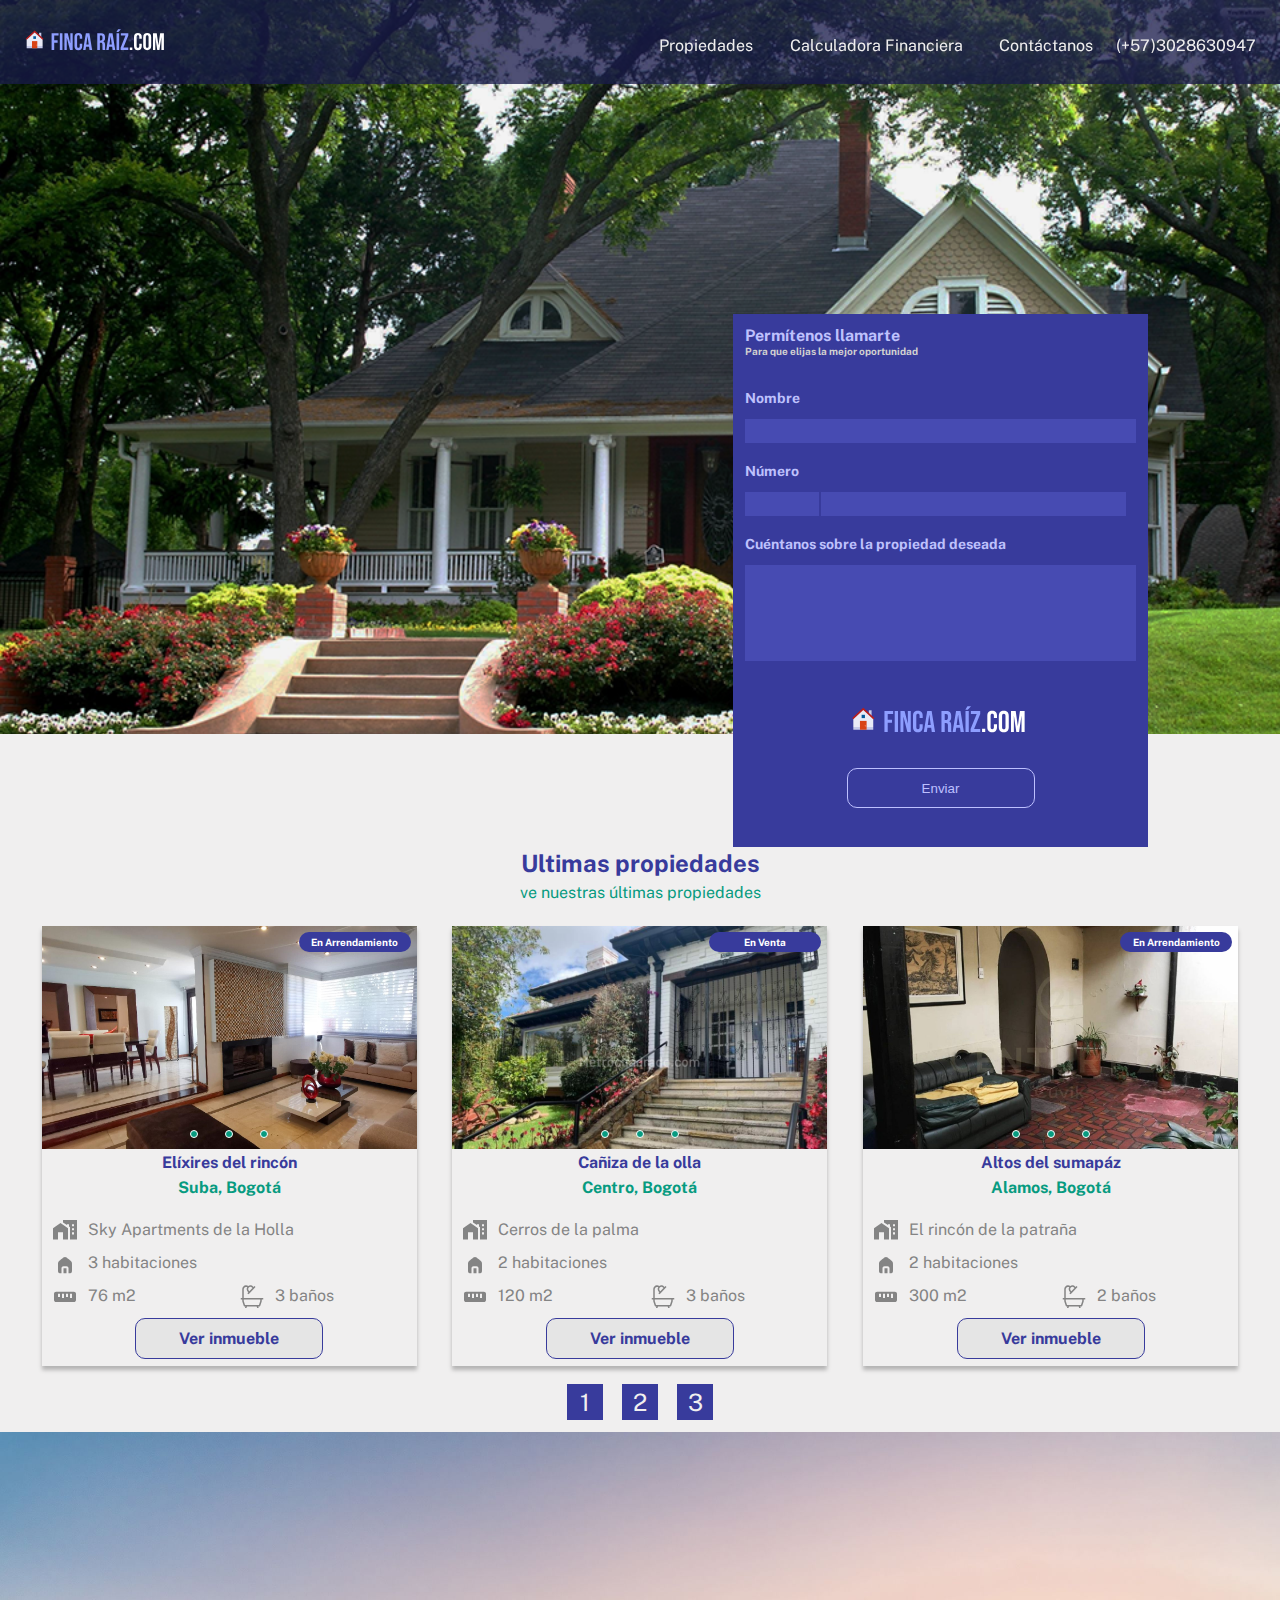
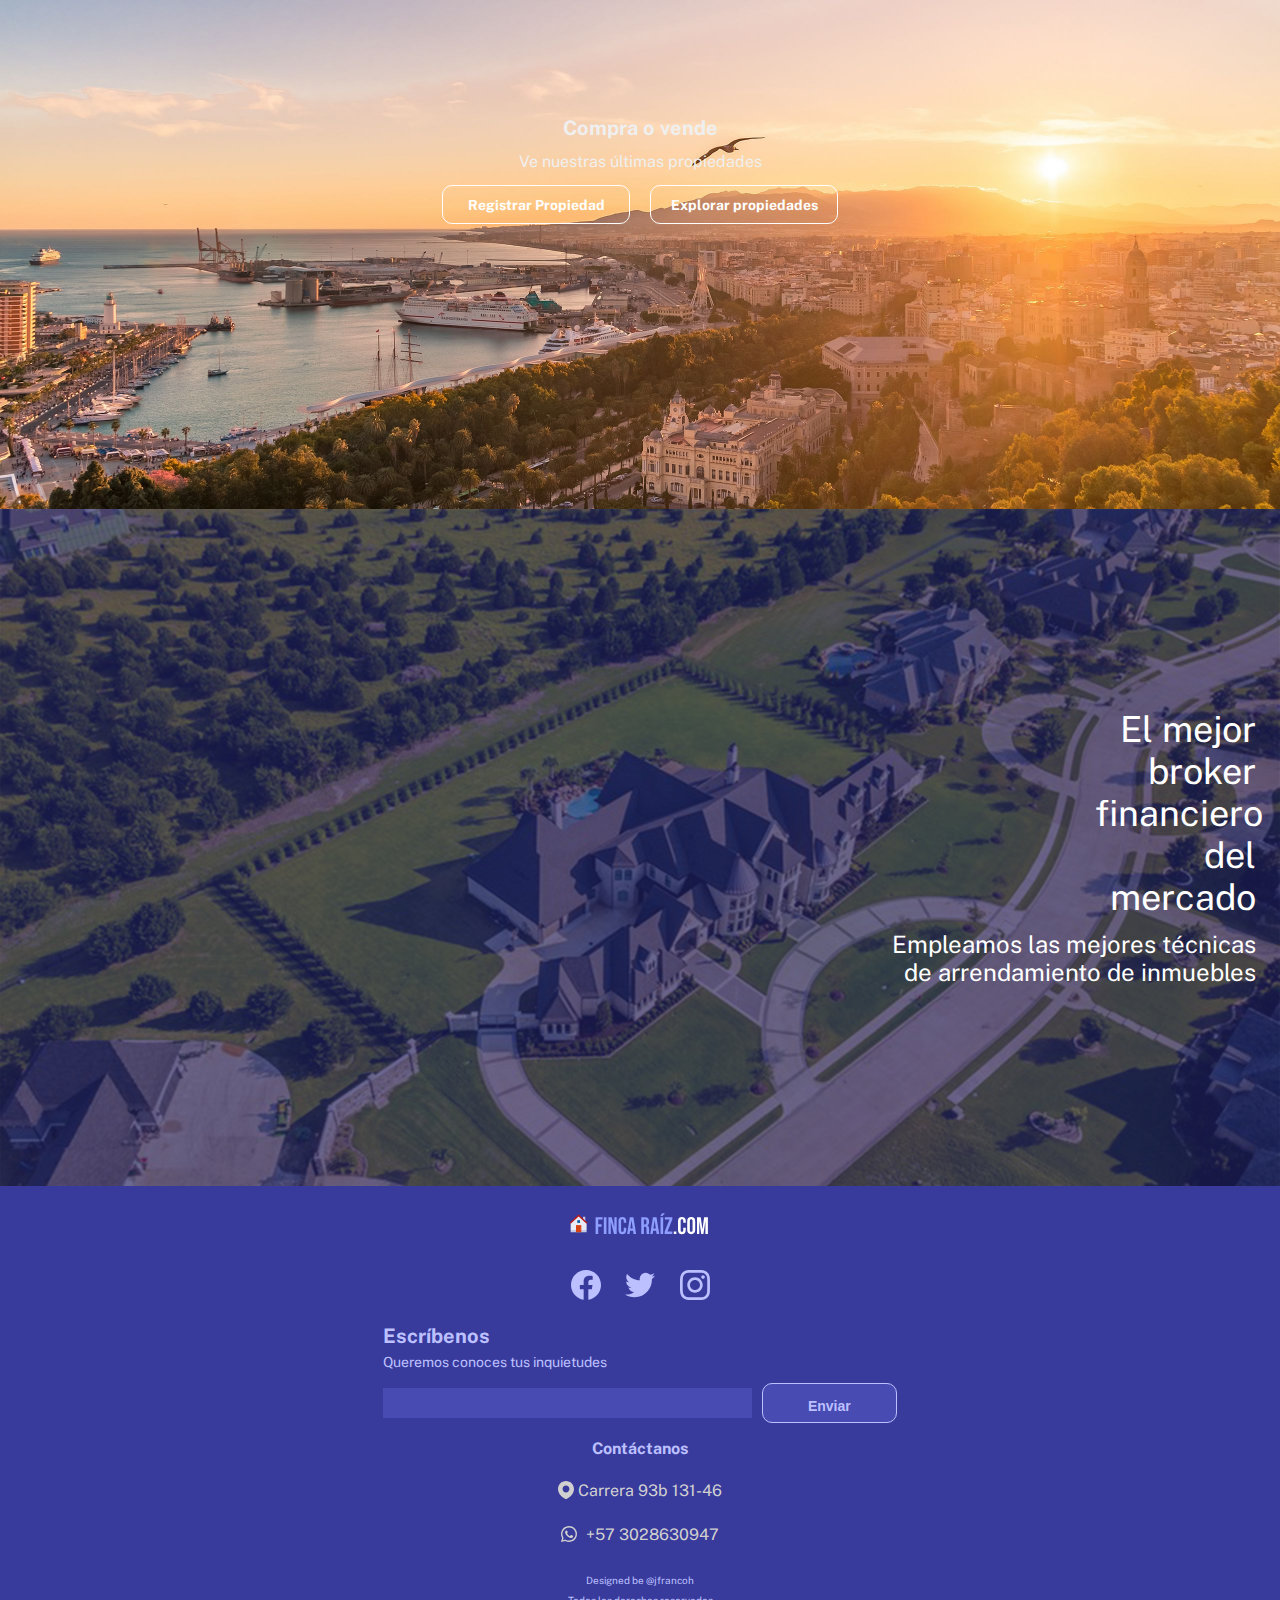
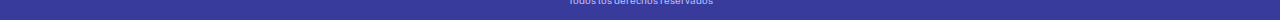
<file: index.html>
<!DOCTYPE html>
<html lang="en">
<head>
  <meta charset="UTF-8">
  <meta http-equiv="X-UA-Compatible" content="IE=edge">
  <meta name="viewport" content="width=device-width, initial-scale=1.0">
  <link rel="stylesheet" type="text/css" href="./styles.css" />
  <link rel="stylesheet" type="text/css" href="./tablet.css" media="(min-width: 768px)"/>
  <link rel="stylesheet" type="text/css" href="./laptops.css" media="(min-width: 1280px)"/>
  <title>Finca Raiz.com</title>
</head>
<body>
  <div class="hero__container">
  <sesction class="hero">
    <div class="hero-menu-burguer" id="hero-menu-burguer">
      <div class="first-line" id="first-line"></div>
      <div class="second-line" id="second-line"></div>
      <div class="third-line" id="third-line"></div>
    </div>
  </sesction>
  <section class="form-contact">
    <h3 class="h3-bold-title">Permítenos llamarte</h3>
    <p class="p-small-bold p-small-form">Para que elijas la mejor oportunidad</p>
    <form action="/" class="form-contact-form">
      <label class="form-contact-name" for="name">
        <span class="p-medium-bold">Nombre</span>
        <input class="form-name-input" type="text" id="name" name="name" autocomplete="name"/>
      </label>
      <label class="form-contact-number" for="number">
        <span class="p-medium-bold form-number-description">Número</span>
        <input class="form-number-first" type="number" id="number-first" name="extention-number" autocomplete="extention-number"/>
        <input class="form-number-second" type="number" id="number-second" name="principal-number" autocomplete="principal-number"/>
      </label>
      <label class="form-contact-description" for="tellus">
        <span class="p-medium-bold">Cuéntanos sobre la propiedad deseada</span>
        <input type="textarea" class="form-contact-textarea" name="tellus" autocomplete="tellus"/>
      </label>
      <img class="form-contact-logo" src="./assets/icons/icon-finca-raiz.svg" />
      <button type="submit" class="submit-button-form">Enviar</button>
    </form>
  </section>
  <header class="header" id="header-home">
    <a href="https://juan1988-tech.github.io/js-ecommerce-fincaraiz/">
      <img class="header__logo" src="./assets/icons/icon-finca-raiz.svg"/>
    </a>
    <ul class="ul__list">
      <li>
        <a href="https://juan1988-tech.github.io/js-ecommerce-fincaraiz/" class="ul__list-ancle"><span class="header__home"></span> <p>Propiedades</p></a>
      </li>
      <li>
        <a href="./financial-calculator/index.html"  class="ul__list-ancle"><span class="header__calculator"></span> <p>Calculadora Financiera</p></a>
      </li>
      <li>
        <a href="https://juan1988-tech.github.io/js-ecommerce-fincaraiz/" class="ul__list-ancle"><span class="header__email"></span> <p>Contáctanos</p></a>
      </li>
      <li>
        <a href="https://juan1988-tech.github.io/js-ecommerce-fincaraiz/" class="ul__list-ancle"><span class="header__cellphone"></span> <p>(+57)3028630947</p></a>
      </li>
    </ul>
  </header>
</div> 
  <section class="last-properties">
    <h2 class="h2-bold-title last-properties-title">Ultimas propiedades</h2>
    <p class="p-medium-regular last-properties-subtitle">ve nuestras últimas propiedades</p>
    <!-- primera casa -->
    <article id="last-properties-container" class="last-properties-container">
      <section class="last-property" id="home-1">
        <article class="salesStateContainer">
          <p class="p-salesSate" id="p-sales-state-1"></p>
        </article>
       <article class="carousel-container">
        <article class="principal-home-carousel" id="principal-home-carousel-1">
          <div class="principal-home-image" id="home-1-image-1"></div>
          <div class="principal-home-image" id="home-1-image-2"></div>
          <div class="principal-home-image" id="home-1-image-3"></div>
        </article>
       </article> 
       <article class="points-nabvar-home" id="points-nabvar-home">
        <div class="point-nabvar-home" id="first-green-button" onclick="firstGreenButton('principal-home-carousel-1')"></div>
        <div class="point-nabvar-home" id="second-green-button" onclick="secondGreenButton('principal-home-carousel-1')"></div>
        <div class="point-nabvar-home" id="third-green-button" onclick="thirdGreenButton('principal-home-carousel-1')"></div>
      </article>
      <h3 class="last-properties-title h3-bold-title" id="last-properties-title-1"></h3>
      <h4 class="last-properties-subtitle p-medium-bold" id="last-properties-subtitle-1"></h4>
      <article class="last-property-description">
          <span class="property-name-logo"></span>
          <p class="property-name-p p-medium-regular" id="property-name-p-1"></p>
          <span class="property-bedrooms-logo"></span>
          <p class="property-bedrooms-p p-medium-regular" id="property-bedrooms-p-1"></p>
          <span class="property-measure-logo"></span>
          <p class="property-measure-p p-medium-regular" id="property-measure-p-1"></p>
          <span class="property-bathrooms-logo"></span>
          <p class="property-bathrooms-p p-medium-regular" id="property-bathrooms-p-1"></p>
      </article>
      <a class="button-action-cellphone" href="./houses/elixires-del-rincon.html">Ver inmueble</a>
      </section>
      <!-- segunda casa -->
      <section class="last-property" id="home-2">
        <article class="salesStateContainer">
          <p class="p-salesSate" id="p-sales-state-2"></p>
        </article>
        <article class="carousel-container">
          <article class="principal-home-carousel" id="principal-home-carousel-2">
            <div class="principal-home-image" id="home-2-image-1"></div>
            <div class="principal-home-image" id="home-2-image-2"></div>
            <div class="principal-home-image" id="home-2-image-3"></div>
          </article>
        </article>
        <article class="points-nabvar-home" id="points-nabvar-home">
          <div class="point-nabvar-home" id="first-green-button" onclick="firstGreenButton('principal-home-carousel-2')"></div>
          <div class="point-nabvar-home" id="second-green-button" onclick="secondGreenButton('principal-home-carousel-2')"></div>
          <div class="point-nabvar-home" id="third-green-button" onclick="thirdGreenButton('principal-home-carousel-2')"></div>
        </article>
        <h3 class="last-properties-title h3-bold-title" id="last-properties-title-2"></h3>
        <h4 class="last-properties-subtitle p-medium-bold" id="last-properties-subtitle-2"></h4>
        <article class="last-property-description">
          <span class="property-name-logo"></span>
          <p class="property-name-p p-medium-regular" id="property-name-p-2"></p>
          <span class="property-bedrooms-logo"></span>
          <p class="property-bedrooms-p p-medium-regular" id="property-bedrooms-p-2"></p>
          <span class="property-measure-logo"></span>
          <p class="property-measure-p p-medium-regular" id="property-measure-p-2"></p>
          <span class="property-bathrooms-logo"></span>
          <p class="property-bathrooms-p p-medium-regular" id="property-bathrooms-p-2"></p>
        </article>
        <a class="button-action-cellphone" href="./houses/canniza-de-la-olla.html">Ver inmueble</a>
      </section>
      <!-- tercera casa -->
      <section class="last-property" id="home-3">
        <article class="salesStateContainer">
          <p class="p-salesSate" id="p-sales-state-3"></p>
        </article>
        <article class="carousel-container">
          <article class="principal-home-carousel" id="principal-home-carousel-3">
            <div class="principal-home-image" id="home-3-image-1"></div>
            <div class="principal-home-image" id="home-3-image-2"></div>
            <div class="principal-home-image" id="home-3-image-3"></div>
          </article>
        </article>
        <article class="points-nabvar-home" id="points-nabvar-home">
          <div class="point-nabvar-home" id="first-green-button" onclick="firstGreenButton('principal-home-carousel-3')"></div>
          <div class="point-nabvar-home" id="second-green-button" onclick="secondGreenButton('principal-home-carousel-3')"></div>
          <div class="point-nabvar-home" id="third-green-button" onclick="thirdGreenButton('principal-home-carousel-3')"></div>
        </article>
        <h3 class="last-properties-title h3-bold-title" id="last-properties-title-3"></h3>
        <h4 class="last-properties-subtitle p-medium-bold" id="last-properties-subtitle-3"></h4>
        <article class="last-property-description">
          <span class="property-name-logo"></span>
          <p class="property-name-p p-medium-regular" id="property-name-p-3"></p>
          <span class="property-bedrooms-logo"></span>
          <p class="property-bedrooms-p p-medium-regular" id="property-bedrooms-p-3"></p>
          <span class="property-measure-logo"></span>
          <p class="property-measure-p p-medium-regular" id="property-measure-p-3"></p>
          <span class="property-bathrooms-logo"></span>
          <p class="property-bathrooms-p p-medium-regular" id="property-bathrooms-p-3"></p>
        </article>
        <a class="button-action-cellphone" href="./houses/altos-de-sumapaz.html">Ver inmueble</a>
      </section>
    </article>
    <article class="indexHouses"> 
      <a class="h2-regular-title">1</a>
      <a class="h2-regular-title">2</a>
      <a class="h2-regular-title">3</a>
  </article>
  </section>
  <section class="explore-properties">
    <article>
      <h1 class="h3-bold-title">Compra o vende</h1>
      <p>Ve nuestras últimas propiedades</p>
      <div class="explore-properties-buttons">
        <a>
          <span>Registrar Propiedad</span> 
         </a>
         <a>
           <span>Explorar propiedades</span>
         </a>
      </div>
    </article>
  </section>
  <section class="advertising-section">
    <h2 class="h2-regular-title">El mejor broker financiero del mercado</h2>
    <p>Empleamos las mejores técnicas de arrendamiento de inmuebles</p>
  </section>
  <footer class="footer">
    <figure class="logo-container">
      <img 
      alt="finca-raiz.com" 
      src="./assets/icons/icon-finca-raiz.svg"
      class="logo__finca-raiz"
      />
    </figure>
    <section class="social__media-container">
      <a class="social-media facebook"></a>
      <a class="social-media twitter"></a>
      <a class="social-media instagram"></a>
    </section>
    <form class="footer-form" action="/"> 
      <label for="email">
        <h3 class="footer-label-h3 h3-bold-title">Escríbenos</h3> 
        <p class="footer-label-p">Queremos conoces tus inquietudes</p>
      </label> 
      <section class="form-inputs"> 
        <input type="text"  class="footer__form-input" name="email" id="email"/>
        <button type="button" class="footer__form-button">Enviar</button>
      </section>
    </form>
    <section class="footer-contact">
      <h1>Contáctanos</h1>
      <article class="footer-location">
       <div class="footer-location-item"> <span class="location location-direction"></span> <p class="p-medium-regular"> Carrera 93b 131-46</p></div> 
       <div class="footer-location-item"> <span class="location location-cellphone"></span> <p class="p-medium-regular"> +57 3028630947</p></div> 
      </article>
      <p class="footer-author p-small-regular">Designed be @jfrancoh</p>
      <p class="footer-rights p-small-regular">Todos los derechos reservados</p>
    </section>
  </footer>
  <script src="./styles.js"></script>
  <script src="./scripts.js"></script>
</body>
</html>
</file>
<file: styles.css>
@import url('https://fonts.googleapis.com/css2?family=Public+Sans:wght@300;400;500;700&display=swap');

:root{
  --dark-purple:  #383B9C;
  --medium-purple: #6B71F2;
  --light-purple: #BEC1FC;
  --light-purple-font: #BDC0FF;
  --green-subtitle: #079B80;
  --dark-gray-form: #848484;
  --light-medium-gray: #E5E5E5;
  --light-gray:#F0EFEF;
  --medium-gray: #D1D0D0;
  --white: #fff;
  --purple-background-form: #474BB2;
  --p-small: 10px;
  --p-medium: 14px;
  --p: 16px;
  --h3: 16px;
  --h2: 20px;
  --h1: 24px;
  --h1-large: 36px;
}

*{
  margin: 0px;
  padding: 0px;
  box-sizing: border-box;
}

html{
  font-size: .625rem;
  font-family: 'Public Sans', sans-serif;
}

body{
  background: var(--light-gray);
}


.h3-bold-title{
  font-size: var(--h3);
  font-weight: 700;
}

.h2-bold-title{
  font-size: var(--h2);
  font-weight: 700;
}

.h2-regular-title{
  font-size: var(--h2);
  font-weight: 400
}
.p-small-bold{
  font-size: var(--p-small);
  font-weight: 700;
}

.p-small-regular{
  font-size: var(--p-small);
  font-weight: 400;
}
.p-medium-bold{
  font-size: var(--p-medium);
  font-weight: 700;
}


.p-medium-regular{
  font-size: var(--p-medium);
  font-weight: 400;
}

/*header*/
.header{
  background: var(--dark-purple);
  color: var(--light-gray);
  height: 57.8rem;
  display: flex;
  flex-direction: column;
  align-items: center;
  font-size: var(--p);
  font-weight: 400;
  position: absolute;
  z-index: 1;
  top: 0;
  left: -100%;
  width: 100%;
  transform: translateX(0%);
  transition-duration: 1s;
  transition-timing-function: linear;
}

.header-1{
  background: var(--dark-purple);
  color: var(--light-gray);
  height: 57.8rem;
  display: flex;
  flex-direction: column;
  align-items: center;
  font-size: var(--p);
  font-weight: 400;
  position: absolute;
  z-index: 1;
  top: 0;
  width: 100%;
  transform: translateX(100%);
  transition-duration: 1s;
  transition-timing-function: linear;
}

.header .header__logo{
  width: 14.5rem;
  height: 2.4rem;
  margin-top: 8rem;
}

.header .ul__list{
  margin-top: 8.9rem;
}

.header .ul__list li{
  list-style: none;
  display: flex;
  width: 21rem;
  height: 2.4rem;
  margin: 0 auto;
}

.header .ul__list li:nth-child(2), 
.header .ul__list li:nth-child(3),
.header .ul__list li:nth-child(4){
  margin-top: 4rem;
}

.header .ul__list a{
  display: inline-flex;
  text-decoration: none;
  color: var(--light-gray);
}

.header .ul__list span{
  display: block;
  width: 2.4rem;
  height: 2.4rem;
  background-size: cover;
  background-repeat: no-repeat;
  background-position: center;
}

.ul__list-ancle p{
  margin-left: 1.2rem;
}

.ul__list-ancle .header__home{
  background-image: url('./assets/icons/home-header.svg');
}

.ul__list-ancle .header__calculator{
  background-image: url('./assets/icons/money-calculator.svg');
}

.ul__list-ancle .header__email{
  background-image: url('./assets/icons/email-header.svg');
  display: none;
}

.ul__list-ancle .header__cellphone{
  background-image: url('./assets/icons/ci_phone-header.svg');
}

/*hero*/

.hero__container{
  height: 76.8rem;
  position: relative;
}

.hero{
  background-image: url('./assets/images/background-header-cellphone.png');
  height: 29.3rem;
  background-size: cover;
  display: flex;
  flex-direction: column;
  z-index: 0; 
}

.hero .hero-menu-burguer, 
.hero-menu-burguer-home,
.hero-menu-burguer{
  width: 34px;
  height: 26px;
  display: grid;
  grid-template-rows: repeat(3, 1fr);
  align-items: center;
  z-index: 2;
  margin-top: 2.4rem;
  margin-left: 1rem;
}

.hero-menu-burguer-home{
  margin: 0;
}
.hero-menu-burguer div{
  height: .3rem;
  background: var(--white);
}

.hero-menu-burguer-home div{
  background: var(--light-purple-font);
  z-index: 2;
}
.hero-menu-burguer .first-line{
  width: 100%;
}

.hero-menu-burguer .second-line{
  width: calc(100%*2/3);
  transform: translateX(0rem);
  transition-duration: 1s;
  margin-top: .4rem;
}

.hero-menu-burguer .second-line-moved{
  width: calc(100%*2/3);
  transform: translateX(1.1rem);
  transition-duration: 1s;
  margin-top: .4rem;
}

.hero-menu-burguer .third-line{
  width: calc(100%*1/3);
  transform: translateX(0rem);
  transition-duration: 1s;
  margin-top: .4rem;
}

.hero-menu-burguer .third-line-moved{
  transform: translateX(2.3rem);
  transition-duration: 1s;
  width: calc(100%*1/3);
  margin-top: .4rem;
}

/*formulario de contacto*/

.form-contact{
  width: 90%;
  background: var(--dark-purple);
  color: var(--light-purple);
  padding: 1.2rem;
  position: relative;
  z-index: 1;
  top: -4.2rem;
  left: 1.8rem;
  max-width: 41.5rem;
}

.form-contact .form-contact-form{
  margin-top: 3.3rem;
}

.p-small-form{
  color: var(--medium-gray);
}

.form-contact span{
  display: block;
}

.form-contact input{
  margin-top: 1.3rem;
  background: var(--purple-background-form);
  border: none;
}

.form-contact-form{
  display: flex;
  flex-direction: column;
}
.form-name-input, .form-number-first, .form-number-second{
  height: 2.4rem;
}

.form-name-input{
  width: 100%;
} 
.form-number-first{
  width: 19%;
}

.form-number-second{
  width: 78%;
}

.form-contact-textarea{
  width: 100%;
  height: 9.6rem;
}

.form-number-description{
  margin-top: 2rem;
}

.form-contact-description{
  margin-top: 2rem;
}

.form-contact-logo{
  width: 10.9rem;
  height: 1.6rem;
  margin: 0 auto;
  margin-top: 4.4rem;
}

.submit-button-form{
  background: none;
  width: 18.8rem;
  height: 4rem;
  border-radius: 1rem;
  margin: 0 auto;
  margin-top: 3.4rem;
  margin-bottom: 2.7rem;
  border: 1px solid var(--light-purple-font);
  color: var(--light-purple-font);
}

/*ultimas propiedades*/
.last-properties-container{
  margin: 0 auto;
  width: 100%;
}

.last-properties{
  padding: 0 2.4rem;
  display: flex;
  flex-direction: column;
  justify-content: center;
}  

.last-properties .last-properties-title{
  margin-top: .4rem;
  color: var(--dark-purple);
  text-align: center;
}

.last-properties .last-properties-subtitle{
  color: var(--green-subtitle);
  text-align: center;
  margin-top: .6rem;
}


.last-properties-container .salesStateContainer{
  background: var(--dark-purple);
  display: inline-flex;
  width: 11.2rem;
  height: 2rem;
  border-radius: 1rem;
  display: grid;
  place-items: center;
  position: absolute;
  z-index: 1;
  top: .6rem;
  right: .6rem;
}

.last-properties-container .p-salesSate{
  color: var(--white);
  font-weight: 700;
}

.carousel-container{
  width: 100%;
  overflow-x: hidden;
  position: relative;
}
.principal-home-carousel{
  width: 300%;
  display: flex;
  position: relative;
  left: 0;
  transition-duration: .8s;
  transition-timing-function: ease-in-out;
}

.principal-home-carousel-1{
  width: 300%;
  display: flex;
  position: relative;
  left: -100%;
  transition-duration: .8s;
  transition-timing-function: ease-in-out;
}

.principal-home-carousel-2{
  width: 300%;
  display: flex;
  position: relative;
  left: -200%;
  transition-duration: .8s;
  transition-timing-function: ease-in-out;
}
 .principal-home-image{
  width: 100%;
  height: 19.3rem;
  background-size: cover;
  position: relative;
  scroll-snap-align: center;
}

.last-properties-container .last-property{
  width: 100%;
  height: 41rem; 
  background: var(--light-gray);
  box-shadow: 0px 4px 4px rgba(0, 0, 0, 0.25);
  margin-top: 2.4rem;
  position: relative;
}

.last-properties-container .navbar-home-photo{
  width: 100%;
  height: 19.3rem;
  background-size: cover;
  display: flex;
  padding: .8rem;
  position: relative;
}

.last-properties-container .state-home{
  width: 11.2rem;
  height: 2rem;
  background: var(--dark-purple);
  color: var(--white);
  border-radius: 1rem;
  display: inline-flex;
  place-items: center;
  justify-self: end;
  position: absolute;
  right: .8rem;
  justify-content: center;
}

.last-properties-container .p-small-state{
  color: var(--white);
}

.last-properties-container .points-nabvar-home{
  width: 7.8rem;
  height: .8rem;
  align-self: flex-end;
  position: absolute;
  left: calc(50% - 3.9rem);
  display: flex;
  justify-content: space-between;
  z-index: 1;
  bottom: 228px;
}

.last-properties-container .point-nabvar-home{
  display: block;
  width: .8rem;
  height: .8rem;
  background: var(--green-subtitle);
  border: 1px solid white;
  border-radius: 50%;
}

.last-properties-container .home-title{
  text-align: center;
  color: var(--dark-purple);
  margin-top: .9rem;
}

.last-properties-container .home-subtitle{
  text-align: center;
  color: var(--green-subtitle);
  margin-top: .6rem;
}

.last-properties-container .last-property-description,
.home-characteristics .last-property-description
{
  display: grid;
  height: 9.9rem;
  grid-template: repeat(3, 1fr)/4.6rem 1fr 4.6rem 1fr;
  grid-template-areas:"property-name-logo property-name-p property-name-p property-name-p"
                      "property-bedrooms-logo property-bedrooms-p property-bedrooms-p property-bedrooms-p"
                       "property-measure-logo property-measure-p property-bathrooms-logo property-bathrooms-p";
}

.last-properties-container .last-property-description span,
.home-characteristics .last-property-description span{
  display: block;
  width: 2.4rem;
  height: 2.4rem;
  place-self: center;
  background-size: cover;
  background-repeat: no-repeat;
}

.last-properties-container p,
.home-characteristics p{
  color: var(--dark-gray-form);
  align-self: center;
}

.last-properties-container .property-name-logo,
.home-characteristics .property-name-logo{ 
  background-image: url('./assets/icons/main-home-city.svg');
  grid-area: property-name-logo;
}

.last-properties-container .property-name-p,
.home-characteristics .property-name-p{
  grid-area: property-name-p;
}

.last-properties-container .property-bedrooms-logo,
.home-characteristics .property-bedrooms-logo{
  background-image: url('./assets/icons/main-property-bedrooms.svg');
  grid-area: property-bedrooms-logo;
}

.last-properties-container .property-bedrooms-p,
.home-characteristics .property-bedrooms-p{
  grid-area: property-bedrooms-p;
}

.last-properties-container .property-measure-logo,
.home-characteristics .property-measure-logo{
  background-image: url('./assets/icons/property-measure-logo.svg');
  grid-area: property-measure-logo;
}

.last-properties-container .property-measure-p,
.home-characteristics .property-measure-p{
  grid-area: property-measure-p;
}

.last-properties-container .property-bathrooms-logo,
.home-characteristics .property-bathrooms-logo{
  background-image: url('./assets/icons/main-bathroom.svg');
  grid-area: property-bathrooms-logo;
}

.last-properties-container .property-bathrooms-p,
.home-characteristics .property-bathrooms-p{
  grid-area: property-bathrooms-p;
}

.last-properties-container .button-action-cellphone{
  width: 18.8rem;
  height: 4.1rem;
  border-radius: 1rem;
  border:1px solid var(--dark-purple);
  color: var(--dark-purple);
  background: var(--light-medium-gray);
  display: inline-flex;
  place-content: center;
  align-content: center;
  padding-top: 1rem;
  position: absolute;
  left: calc( 50% - 9.4rem );
  margin-top: 1.6rem;
  text-decoration: none;
  font-size: var(--p);
  font-weight: bold;
}

/*indexacion de la casa*/

.indexHouses{
  display: flex;
  margin: 0 auto;
  margin-top: 1.8rem;
  width: 14.6rem;
  justify-content: space-between;
}

.indexHouses a{
  display: block;
  width: 3.6rem;
  height: 3.6rem;
  background: var(--dark-purple);
  text-align: center;
  display: grid;
  place-content: center;
  color: var(--light-gray);
}

/*acceder propiedades*/

.explore-properties{
  height: 28rem;
  background-image: url('./assets/images/wallpaper-home.jpg');
  background-size: cover;
  background-repeat: no-repeat;
  color: var(--light-gray);
  display: grid;
  place-items: center;
  margin-top: 1.2rem;
}

.explore-properties h1, .explore-properties p{
  text-align: center;
}

.explore-properties p{
  margin-top: 1.2rem;
  font-size: var(--p-medium);
}

.explore-properties a{
  width: 13.1rem;
  height: 3.9rem;
  display: block;
  border: 1px solid var(--white);
  color: var(--white);
  border-radius: 1rem;
  text-align: center;
  display: grid;
  place-items: center;
}

.explore-properties .explore-properties-buttons{
  display: flex;
  width: 27rem;
  margin: 0 auto;
  margin-top: 1.4rem;
  justify-content: space-between;
}

/*espacio publicitario*/

.advertising-section{
  height: 34.4rem;
  background-image: url('./assets/images/wallpaper-mansion-first.jpg');
  background-repeat: no-repeat;
  background-size: cover;
  color: var(--white);
  padding: 2.4rem;
  display: flex;
  flex-direction: column;
}

.advertising-section h2{
  margin-top: 9.5rem;
  text-align: right;
  width: 16.1rem;
  align-self: flex-end;
}

.advertising-section p{
  text-align: right;
  font-size: var(--p);
  margin-top: 1.2rem;
}

/*footer*/

.footer{
  background: var(--dark-purple);
  color: var(--light-purple-font);
  padding: 2.6rem 2.4rem .6rem;
}

.footer .logo-container{
  width: 14.5rem;
  height: 2.4rem;
  margin: 0 auto;
}

.logo-container .logo__finca-raiz{
  width: 100%;
  height: 100%;
}

.social__media-container{
  width: 13.9rem;
  height: 3rem;
  display: flex;
  justify-content: space-between;
  margin: 0 auto;
  margin-top: 3.4rem;
}

.social__media-container .social-media{
  display: block;
  width: 3rem;
  height: 3rem;
  background-size: cover;
}

.social__media-container .facebook{
  background-image: url('./assets/icons/facebook-icon-footer.svg');
}

.social__media-container .twitter{
  background-image: url('./assets/icons/twitter-icon-footer.svg');
}

.social__media-container .instagram{
  background-image: url('./assets/icons/instagram-icon-footer.svg');
}


.footer-form{
  margin-top: 2.4rem;
  max-width: 51.4rem;
}

.footer-form .footer-label-p{
  margin-top: .6rem;
  font-size: var(--p-medium);
}

.footer-form .footer__form-input{
  width: 100%;
  background: var(--purple-background-form);
  color: var(--light-gray);
  border: none;
  margin-top: 1.3rem;
  height: 3rem;
}

.footer-form .footer__form-button{
  margin: 0 auto;
  margin-top: 1.3rem;
  height: 4rem;
  width: 18.8rem;
  text-align: center;
  padding-top: .6rem;
  border: 1px solid var(--light-purple-font);
  color: var(--light-purple-font);
  background: var(--purple-background-form);
  border-radius: 1rem;
  font-size: 1.4rem;
  font-weight: 700;
  display: block;
}

.footer-contact{
  margin-top: 1.6rem;
}

.footer-contact h1{
  text-align: center;
  font-size: var(--p);
}

.footer-contact .footer-location{
  color: var(--medium-gray);
  display: flex;
  flex-direction: column;
  justify-content: center;
}

.footer-location .location{
  display: block;
  background-size: cover;
  background-repeat: no-repeat;
}

.footer-location .location-direction{
  background-image: url('./assets/icons/icon-location-footer.svg');
  width: 1.6rem;
  height: 1.8rem;
}

.footer-location .location-cellphone{
  background-image: url('./assets/icons/whatsapp-icon-footer.svg');
  width: 1.6rem;
  height: 1.6rem;
}

.footer-location .footer-location-item{
  display: inline-flex;
  margin: 0 auto;
  margin-top: 2rem;
  width: 16.7rem;
  height: 2.4rem;
  align-items: center;  
  justify-content: space-around;
}

.footer-author, .footer-rights{
  text-align: center;
}

.footer-author{
  margin-top: 2.8rem;
}

.footer-rights{
  margin-top: .8rem;
  margin-bottom: .8rem;
}

/*contenedor principal de la casa*/

.principal-home-container{
  padding: 2.4rem 2.4rem 1.8rem 2.4rem;
}
/* navegacion contextual en home */

.local-navigation{
  display: inline-flex;
  align-items: center;
  margin-top: 1.3rem;
}

.local-navigation a{
  color: var(--medium-purple);
  text-decoration: none;;
  font-size: var(--p-medium);
  margin-right: 1rem;
  text-decoration: none;
}


.local-navigation span{
  display: block;
  width: .6rem;
  height: 1.1rem;
  background-image: url('./assets/icons/nav-link.svg');
  background-size: cover;
  background-repeat: no-repeat;
  margin-right: 1rem;
}

/*títulos casa */

.home-photos-container{
  margin-top: 1.4rem;
  position: relative;
}



.principal-home-container .home-title-text{
  margin-top: .7rem;
  color: var(--dark-purple);
  text-align: center;
}

/*grilla de las imagenes casa*/

.principal-home-container .home-subtitle-text{
  margin-top: .5rem;
  color: var(--green-subtitle);
  text-align: center;
}

.home-photos-container .right-arrow,
.home-photos-container .left-arrow{
  width: 4rem;
  height: 4rem;
  background-size: cover;
  background-position: center;
  background-repeat: no-repeat;
}

.home-photos-container .left-arrow{
  background-image: url('./assets/icons/left-arrow-circle.svg');
}

.home-photos-container .right-arrow{
  background-image: url('./assets/icons/right-arrow-circle.svg');
}

.home-photos-container .home-photos-delay{
  display: grid;
  width: 100%;
  grid-template-rows: 18.6rem 5.8rem;
  grid-template-columns: repeat(3, 1fr);
  gap: .6rem;
  grid-template-areas: "carousel-photo carousel-photo carousel-photo"
                        "photo-1 photo-2 photo-3";
}

.home-photos-delay .carousel-photo-main-container{
  width: 100%;
  grid-area: carousel-photo;
  overflow: hidden;
}

.home-photos-delay .carousel-photo-container{
  width: 400%;
  height: 100%;
  overflow-x: hidden;
  display: flex;
  overscroll-behavior-x: contain;
  position: relative;
  left: 0%;
}
    /*clase para primer foto*/

.carousel-photo-container img{
  width: 25%;
  height: 100%;
}


.home-photos-delay .photo-1,
.home-photos-delay .photo-2,
.home-photos-delay .photo-3{
  width: 100%;
  height: 6rem;
}

.home-photos-delay .photo-1{
  grid-area: photo-1;
}

.home-photos-delay .photo-2{
  grid-area: photo-2;
}

.home-photos-delay .photo-3{
  grid-area: photo-3;
}

.home-photos-container .right-arrow,
.home-photos-container .left-arrow{
  position: absolute;
}

.home-photos-container .right-arrow{
  top: 7.3rem;
  right: .6rem;
}

.home-photos-container .left-arrow{
  top: 7.3rem;
  left: .2rem;
}
.state-home-text{
  color: var(--dark-purple);
  margin-top: 1.4rem;
}

.property-price{
  color: var(--green-subtitle);
  margin-top: .5rem;
}
/*características de la casa*/

.home-characteristics{
  margin-top: 1rem;
}

.home-characteristics h1{
  text-align: center;
  color: var(--dark-purple);
}

/*características de la casa y ubicación de la casa*/

.property-long-description h1, .property__location h1{
  text-align: center;
  color: var(--dark-purple);
  font-size: var(--p);  
}

.property-long-description h1{
  margin-top: 2.3rem;
}

.property__location h1{
  margin-top: 1.8rem;
} 

.property-long-description h1 + p,.property-long-description h1 + p + p{
  font-size: var(--p-medium);
  margin-top: 1rem;
  color: var(--dark-gray-form);
  font-weight: 400;
  line-height: 1.7rem;
}


.property__location .property__location-description{
  display: flex;
  color: var(--green-subtitle);
  font-size: var(--p-medium);
  margin: 0 auto;
  margin-top: 1.2rem;
  width: 16.3rem;
  justify-content: space-between;
}
.property__location-description .green-icon-location{
  display: block;
  width: 1.4rem;
  height: 1.6rem;
  background-image: url('./assets/icons/green-icon-location.svg');
  background-repeat: none;
  background-position: center;
}

.property__location .google-maps-location{
  width: 100%;
  height: 18.6rem;
  margin-top: 2.3rem;
}

/*video*/

.property-video{
  position: relative;
}

.property-video h1{
  font-size: var(--p);
  text-align: center;
  color: var(--dark-purple);
  margin-top: 1.5rem;
}

.property-video .house-video, .house-video{
  width: 100%;
  display: grid;
  place-items: center;
}

.house-video{
  height: 18.6rem;
}



.property-video .video-button span{
  display: block;
  height: 4rem;
  width: 4rem;
  background-image: url('./assets/icons/play-circle-videol.svg');
  background-size: cover;
  background-repeat: no-repeat;
  background-position: center;
  border: none;
  position: absolute;
  left: calc( 50% - 20px);
  top: calc( 50% - 20px);
}

/*contenedor del video*/

.container-video{
  background: rgba(0, 0, 0, 0.75);
  color: white;
  display: grid;
  place-items: center;
  width: 100vw;
  height: 100vh;
  position: fixed;
  top: 0;
  padding: 2.4rem 2.4rem 1.8rem 2.4rem;
  z-index: 1;
}

.interface-video{
  position: fixed;
  z-index: 2;
  top: calc( 50% - 93px );
  left: 0;
}

/*botones de contacto*/

.buttons-contact article, .buttons-contact a{
  display: block;
  width: 90%;
  max-width: 24.2rem;
  background: var(--light-medium-gray);
  border: 1px solid var(--dark-purple);
  border-radius: 1rem;
  color: var(--dark-purple);
  font-weight: bold;
  font-size: var(--p-medium);
  text-align: center;
  margin: 0 auto;
  margin-top: 1rem;
  height: 4rem;
  display: flex;
  align-items: center;
  justify-content: center;
  text-decoration: none;
}

.whatsapp-contact span{
  display: block;
  height: 1.6rem;
  width: 1.6rem;
  background-image: url('./assets/icons/whatsapp-purple.svg');
  background-size: cover;
  background-position: center;
  background-repeat: no-repeat;
  margin-left: 1.6rem;
}

/*seccion de calculo de prestamo*/

.loan-title{
  color: var(--dark-purple);
  text-align: center;
  margin-top: 1.2rem;
}

.calculate-loan{
  background: var(--dark-purple);
  padding: 2.5rem 1.3rem;
  margin-top: 1.2rem;
}

.calculate-loan h3{
  color: var(--light-purple);
}

.calculate-loan p{
  font-size: var(--p-medium);
}

.calculate-loan .calculate-loan-text{
  background: var(--purple-background-form);
  color: var(--light-purple);
  border: none;
  margin-top: .8rem;
  width: 17.4rem;
  height: 2rem;
  font-size: var(--p);
}

input[type="range"]{
  width: 100%;
  margin-top: 2rem;
  background-color: var(--light-purple-font);
}

input[type='range']{
  display: block;
  width: 100%;
  height: 1rem;
  border-radius: .5rem;
}

input[type='range'],
input[type='range']::-webkit-slider-runnable-track,
input[type='range']::-webkit-slider-thumb {
  -webkit-appearance: none;
  position: relative;
}

input[type='range']::-webkit-slider-runnable-track{
  background-color: var(--light-purple-font);
  height: 1rem;
  border-radius: .5rem;
}

input[type=range]::-webkit-slider-thumb {
  background-color: var(--green-subtitle);
  width: 2rem;
  height: 2rem;
  border: 3px solid var(--light-gray);
  border-radius: 50%;
  margin-top: -10px;
  position: relative;
  top: 6px;
}

.calculate-loan-values{
  width: 100%;
  display: flex;
  justify-content: space-between;
  color: var(--light-purple);
  margin-top: .8rem;
}

.calculate-loan-values p{
  width: auto;
}

.calculate-loan .form-title{
  margin-top: 1.6rem;
}

.loan-value-information{
  background: var(--dark-purple);
  margin-top: 1.4rem;
  height: 26.7rem;
}

.loan-title-information{
  color: var(--light-purple);
  text-align: center;
  padding-top: 1.2rem;
  position: relative;
}

/*circulo pago cuota*/
.principal-circle{
  width: 500px;
  height: 500px;
  margin: 0 auto;
  background: var(--light-gray);
  margin-top: 1rem;
}
</file>
<file: tablet.css>
@import './styles.css';

/*formulario de contacto*/

.form-contact{
  left: calc( 50% - 20.75rem );
}

/*hero*/

.hero__container{
  height: 77.8rem;
}

.hero{
  height: 62.3rem;
}

/*header */

.header, .header-1{
  height: 62.8rem;
  background: #282a6f;
}

.header .header__logo{
  height: 3.2rem;
  width: 18.1rem;
}
/*ultimas propiedades*/

.last-properties .last-properties-title:first-child{
  margin-top: 33.1rem;
  font-size: var(--h2);
}

.last-properties .last-properties-subtitle{
  font-size: var(--p);
}

.last-properties-container{
  display: flex;
  flex-wrap: wrap;
  justify-content: space-around;
}

.last-properties-container .last-property{
  width: 34.5rem;
  max-width: 37.5rem;
}

/*acceder propiedades*/

.explore-properties{
  height: 57.1rem;
}


.explore-properties article{
  width: 39.6rem;
  height: 10.9rem;
}

.explore-properties .explore-properties-buttons{
  margin: 0;
  margin-top: 1.8rem;
  width: 100%;
}

.explore-properties a{
  width: 18.8rem;
  font-size: var(--p-medium);
  font-weight: 700;
}

.explore-properties h1{
  font-size: var(--h2);
}

.explore-properties h1 + p{
  font-size: var(--p);
}

/*espacio publicitario*/

.advertising-section{
  height: 57.1rem;
  display: flex;
  flex-direction: column;
  align-items: flex-end;
}

.advertising-section h2{
  font-size: var(--h1-large);
  width: 30.6rem;
  line-height: 4.2rem;
}

.advertising-section p{
  font-size: var(--h1);
  font-weight: 400;
  width: 37.1rem;
  line-height: 2.8rem;
}

/*seccion principal*/

.main-sections-container{
  margin: 0 auto;
  width: 70%;
  max-width: 80rem;
}

/*footer*/

.footer .logo-container{
  margin-top: 3.6rem;
  width: 18.1rem;
  height: 3.2rem;
}

.footer .form-inputs{
  display: inline-flex;
  width: 100%;
  align-items: center;
}


.footer-form{
  margin: 0 auto;
  margin-top: 4.3rem;
}

.footer-form .footer__form-input{
  height: 3.8rem;
}

.footer-form .footer__form-button{
  margin-left: .8rem;
}

.footer-contact{
  margin-top: 5.1rem;
}

.footer .footer-label-h3{
  font-size: var(--h2);
}

.footer .footer-label-p{
  font-size: var(--p);
}

.footer-form .footer__form-button{
  padding-top: 0;
}

.footer-contact h1{
  font-size: var(--h2);
}

.footer-location-item p{
  font-size: var(--p);
}

.footer-author,.footer-rights{
  font-size: var(--p-medium);
}

/*títulos casa */

.principal-home-container .home-title-text{
  font-size: var(--h1);
}

.principal-home-container .home-subtitle-text{
  font-size: var(--h2);
}

/*grilla de las imagenes casa*/

.home-photos-container .home-photos-delay{
  grid-template-rows: 37.1rem 12.7rem;
  grid-template-columns: repeat(3, 1fr);
}

.home-photos-delay .photo-1, .home-photos-delay .photo-2, .home-photos-delay .photo-3{
  height: 100%;
}

.home-photos-container .right-arrow{
  top: 17.3rem;
}

.home-photos-container .left-arrow{
  top: 17.3rem;
}

.state-home-text{
  font-size: var(--p);
}

.property-price{
  font-size: var(--h1);
}

/*características de la casa*/

.home-characteristics h1{
  font-size: var(--h1);
}

.last-properties-container p, .home-characteristics p{
  font-size: var(--p);
}

/*características de la casa y ubicación de la casa*/

.property-long-description h1{
  font-size: var(--h1);
}

.property-long-description h1 + p,
.property-long-description h1 + p + p{
  font-size: var(--p);
}

.property__location h1{
  font-size: var(--h1);
}

.property__location .property__location-description{
  font-size: var(--p);
  width: 18.8rems;
}

.property__location .google-maps-location{
  width: 36.8rem;
  height: 23.6rem;
  position: relative;
  left: calc( 50% - 18.4rem );
}

/*video*/

.property-video h1{
  font-size: var(--h1);
}

.property-video .house-video, .interface-video{
  width: 36.8rem;
  height: 23.6rem;
  position: relative;
  left: calc( 50% - 18.4rem );
}
.interface-video{
  position: fixed;
  width: 50.4rem;
  height: 37.1rem;
  left: calc( 50% - 25.2rem);
  top: calc( 50% - 18.55rem);
}

/*botones de contacto*/

.buttons-contact{
  display: flex;
}

.buttons-contact article{
  width: 24.2rem;
}

/*seccion de calculo de prestamo*/

.loan-title{
  font-size: var(--h2);
}
</file>
<file: laptops.css>
@import './styles.css';

.header .ul__list a:hover{
  color: var(--light-purple-font);
  transition-duration: .4s;
}

/*hero*/

.hero .hero-menu-burguer, .hero-menu-burguer-home{
  display: none;
}

/*header*/

.header{
  left: 0;
  flex-direction: row;
  justify-content: space-between;
  height: 8.4rem;
  padding: 0rem 2.4rem;
  background: rgba(24,25,75,.75);
  position: fixed;
}


.header-home{
  background: rgba(24,25,75,1);
}
.ul__list-ancle p{
  margin: 0px;
}
.header .header__logo{
  margin: 0;
}


.header .ul__list{
  display: flex;
  margin: 0;
  justify-content: space-evenly;
}

.header .ul__list li:nth-child(2), .header .ul__list li:nth-child(3), .header .ul__list li:nth-child(4){
  margin: 0;
}

.header .ul__list li:nth-child(2){
  width: 20rem;
}

.ul__list-ancle .header__home{
  background-image: none;
}

.ul__list-ancle .header__calculator{
  background-image: none;
}

.ul__list-ancle .header__email{
  background-image: none;
}

.header .ul__list span{
  width: 0;
  height: 0;
}

.header .ul__list li{
  text-align: center;
  width: 14rem;
  display: initial;
}

.header .ul__list a{
  align-items: center;
}

/*hero*/
.hero{
  height: 73.4rem;
}

/*formulario de contacto*/

.form-contact{
  left: 73.3rem;
  top: -42rem;
}

.form-contact-logo{
  width: 18.1rem;
  height: 2.9rem;
}

.last-properties-container .last-property{
  height: 44rem;
  width: 37.5rem;
}

.principal-home-image{
  height: 22.3rem;
}


/*ultimas propiedades*/

.last-properties .last-properties-title:first-child{
  margin-top: 8.1rem;
  font-size: var(--h1);
}

.last-properties-container{
  width: 100%;
}

.last-properties-container .last-property-description, .home-characteristics .last-property-description {
  margin-top: 1.6rem;
}

.last-properties-container .button-action-cellphone{
  margin-top: .6rem;
}
.explore-properties{
  height: 67.7rem;
}

.explore-properties a:hover{
  background: var(--light-gray);
  border: 1px solid var(--dark-purple);
  color: var(--dark-purple);
  transition-duration: .4s;
}


.salesStateContainer p{
  font-size: var(--p-small);
}

/*espacio publicitario*/

.advertising-section{
  height: 67.7rem;
  display: flex;
  flex-direction: column;
  align-items: center;
}


.advertising-section h2{
  font-size: var(--h1-large);
  margin-top: 17.5rem;
}

.advertising-section p{
  align-self: flex-end;
  font-size: var(--h1);
}

/*footer*/
.footer-form{
  width: 60.4rem;
}

.footer-form .footer__form-input{
  margin-right: 1rem;
}

@media screen and ( min-width:1440px) {
  .form-contact {
    left: 57%;
    top: -42rem;
  }
}

/*navegacion local*/

.local-navigation{
  margin-top: 9.3rem;
}

.local-navigation a{
  font-size: var(--p);
}

.home-photos-container .home-photos-delay{
  grid-template-rows: 46.4rem 17.8rem;
  grid-template-columns: repeat(3, 1fr);
  gap: .6rem;
}

.home-photos-delay .photo-1, .home-photos-delay .photo-2, .home-photos-delay .photo-3{
  height: 100%;
}


.home-photos-container .left-arrow {
  top: 21.3rem;
  left: 1.6rem;
}

.home-photos-container .right-arrow{
  top: 21.3rem;
  right: 2rem;
}

.state-home-text{
  font-size: var(--h2);
}

.h2-regular-title{
  font-size: var(--h1);
}

.property-long-description h1{
  font-size: var(--h1);
}

.property-long-description h1 + p, .property-long-description h1 + p + p{
  font-size: var(--p);
}

.last-property-description{
  max-width: 43.6rem;
  margin: 0 auto;
  margin-top: 2.6rem;
}

.property-long-description h1, .property__location h1{
  font-size: var(--h1);
}

.property__location .google-maps-location{
  left: 0;
  height: 50.2rem;
}

.property-video h1{
  font-size: var(--h1);
}


.buttons-contact{
  max-width: 50.9rem;
  margin: 0 auto;
}

.buttons-contact article{
  max-width: 24.2rem;
  cursor: pointer;
}

.explore-properties h1{
  font-size: var(--h2);
}

.explore-properties h1 + p{
  font-size: var(--p);
}

.explore-properties a{
  width: 18.8rem;
}

.explore-properties .explore-properties-buttons{
  width: 100%;
}

/*características de la casa y ubicación de la casa*/

.property__location .google-maps-location{
  width: 59.8rem;
  height: 43.6rem;
  left: calc( 50% - 299px );
}


/*video*/

.property-video .house-video{
  width: 59.8rem;
  height: 36.6rem;
  left: calc( 50% - 299px );
}

.property-video .video-button span{
  width: 6rem;
  height: 6rem;
  left: calc( 50% - 30px);
  top: calc( 50% - 30px);
}

.interface-video{
  position: fixed;
  width: 59.8rem;
  height: 36.6rem;
  left: calc( 50% - 29.9rem);
  top: calc( 50% - 18.3rem);
}

/*seccion de calculo de prestamo*/

.loan-title{
  font-size: var(--h1);
  margin-top: 7.7rem;
}
</file>
